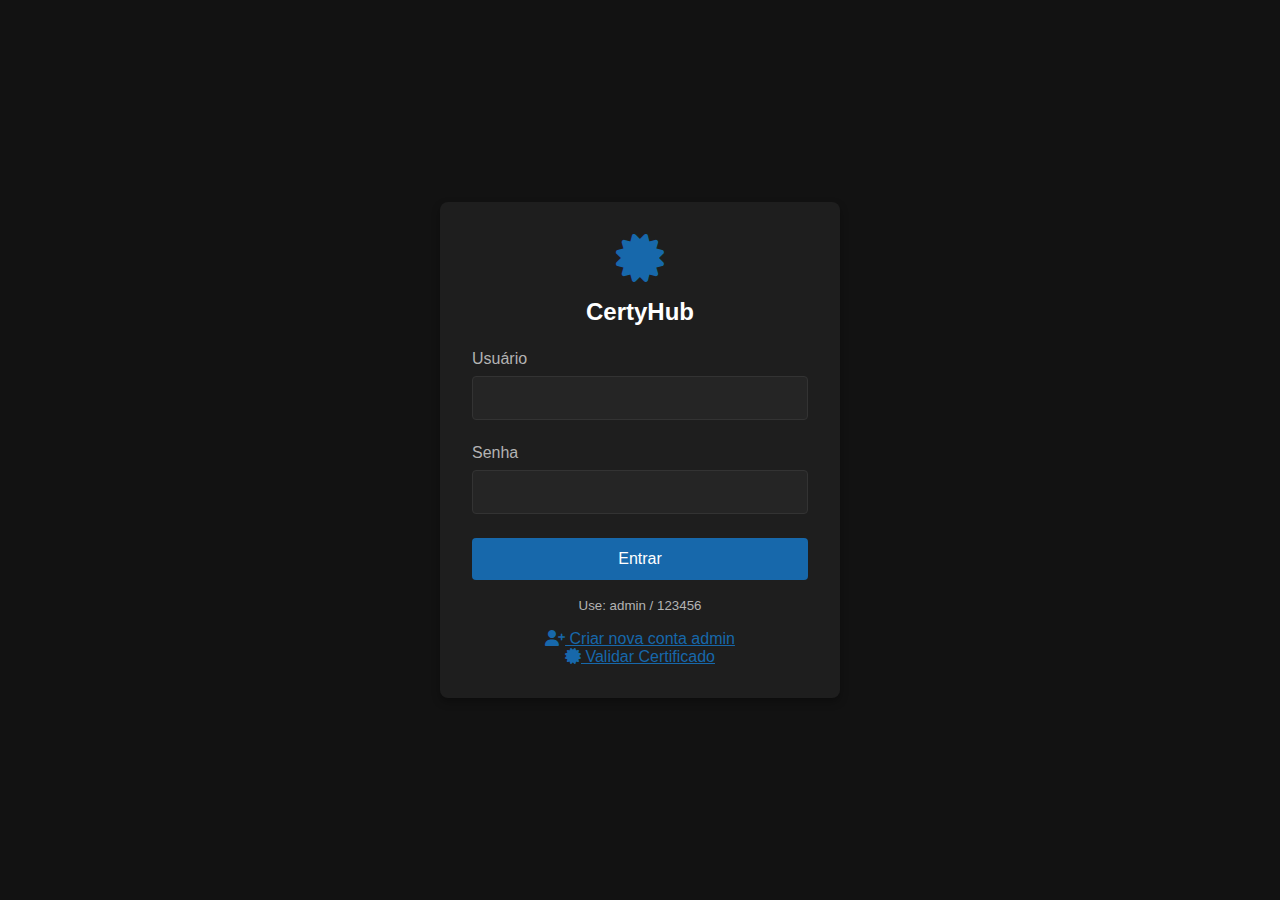
<file: index.html>
<!DOCTYPE html>
<html lang="pt-BR">
<head>
  <meta charset="utf-8">
  <meta name="viewport" content="width=device-width, initial-scale=1.0">
  <title>Sistema de Certificados</title>
  <link href="style.css" rel="stylesheet" type="text/css" />
  <link rel="stylesheet" href="https://cdnjs.cloudflare.com/ajax/libs/font-awesome/6.2.0/css/all.min.css">
</head>
<body>
  <div id="app">
    <div class="auth-container">
      <div class="auth-card">
        <div class="auth-logo">
          <i class="fas fa-certificate"></i>
        </div>
        <h2>CertyHub</h2>
        <form id="loginForm">
          <div class="form-group">
            <label for="email">Usuário</label>
            <input type="text" id="email" class="form-control" required>
          </div>
          <div class="form-group">
            <label for="password">Senha</label>
            <input type="password" id="password" class="form-control" required>
          </div>
          <button type="submit" class="btn btn-primary btn-block">Entrar</button>
          <div class="text-center mt-3">
            <small style="color: var(--text-secondary);">Use: admin / 123456</small>
          </div>
          <p class="text-center mt-3">
            <a href="register.html" style="color: var(--accent-color);">
              <i class="fas fa-user-plus"></i> Criar nova conta admin
            </a>
          </p>
          <p class="text-center mt-2">
            <a href="validacao.html" style="color: var(--accent-color);">
              <i class="fas fa-certificate"></i> Validar Certificado
            </a>
          </p>
        </form>
      </div>
    </div>
  </div>
  <script src="script.js"></script>
</body>
</html>
</file>
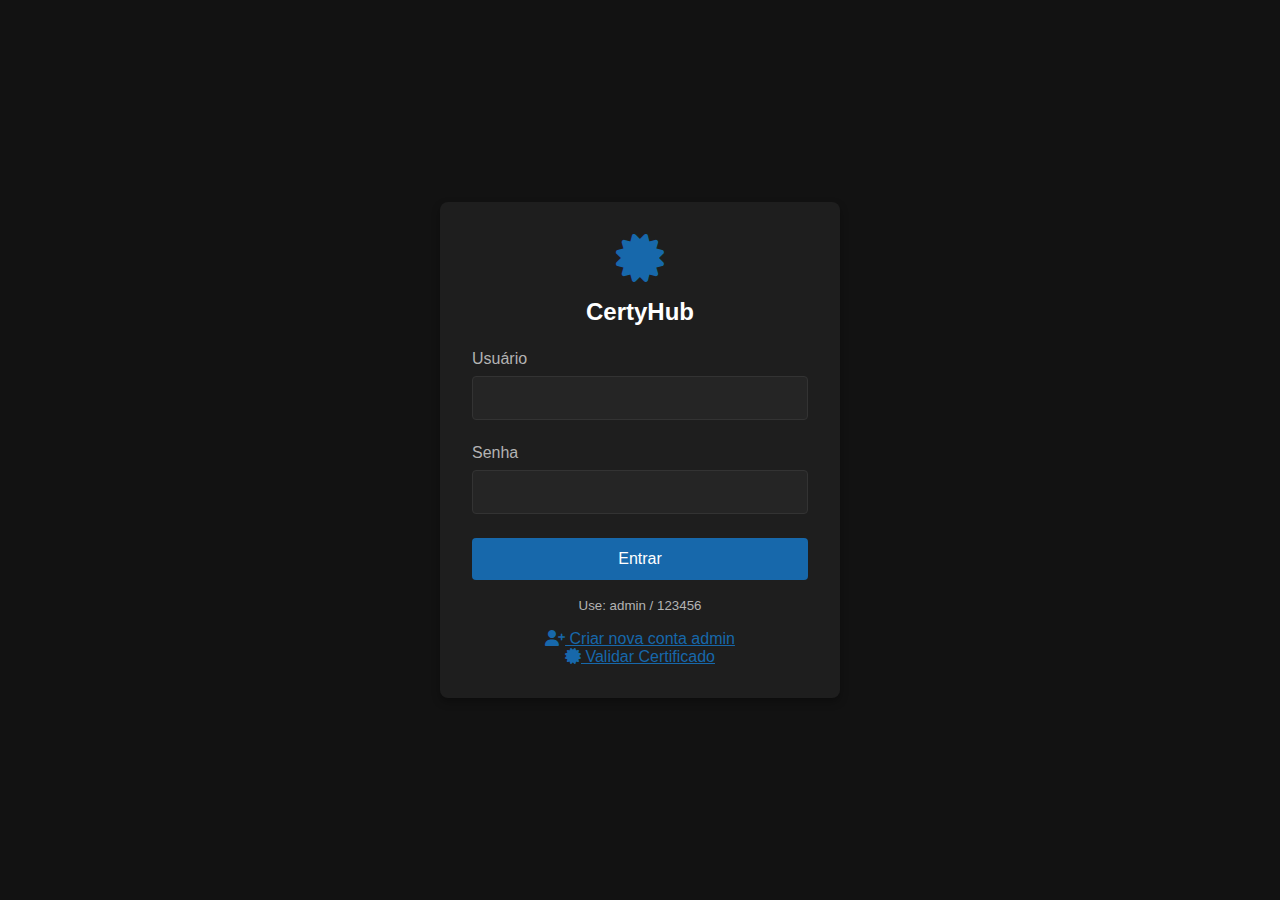
<file: alunos-novo.html>
<!DOCTYPE html>
<html lang="pt-BR">
<head>
  <meta charset="utf-8">
  <meta name="viewport" content="width=device-width, initial-scale=1.0">
  <title>Novo Aluno - CertyHub</title>
  <link href="style.css" rel="stylesheet" type="text/css" />
  <link rel="stylesheet" href="https://cdnjs.cloudflare.com/ajax/libs/font-awesome/6.2.0/css/all.min.css">
</head>
<body>
  <div id="app">
    <div class="dashboard">
      <button class="sidebar-toggle toggle-button-show" id="sidebarToggle">
        <i class="fas fa-bars"></i>
      </button>
      
      <div class="sidebar" id="sidebar">
        <div class="sidebar-header">
          <div class="sidebar-logo">
            <i class="fas fa-certificate"></i> CertyHub
          </div>
        </div>
        <div class="sidebar-menu">
          <ul>
            <li>
              <a href="dashboard.html" class="dashboard-link">
                <i class="fas fa-tachometer-alt"></i> Dashboard
              </a>
            </li>
            <li>
              <a href="cursos.html" class="cursos-link">
                <i class="fas fa-book"></i> Cursos
              </a>
            </li>
            <li>
              <a href="alunos.html" class="alunos-link active">
                <i class="fas fa-user-graduate"></i> Alunos
              </a>
            </li>
            <li>
              <a href="certificados.html" class="certificados-link">
                <i class="fas fa-certificate"></i> Certificados
              </a>
            </li>
          </ul>
        </div>
      </div>
      
      <div class="main-content">
        <div class="dashboard-header">
          <h1 class="dashboard-title">Novo Aluno</h1>
          <div class="user-dropdown">
            <span id="userName">Usuário <i class="fas fa-chevron-down"></i></span>
            <div class="dropdown-content">
              <a href="#"><i class="fas fa-user-circle"></i> Perfil</a>
              <a href="#" id="logoutBtn"><i class="fas fa-sign-out-alt"></i> Sair</a>
            </div>
          </div>
        </div>
        
        <div class="dashboard-content">
          <div class="header-actions">
            <h2>Novo Aluno</h2>
          </div>
          
          <div class="form-card">
            <form id="novoAlunoForm">
              <div class="form-row">
                <div class="form-col">
                  <div class="form-group">
                    <label for="nomeAluno">Nome Completo</label>
                    <input type="text" id="nomeAluno" class="form-control" required>
                  </div>
                </div>
              </div>
              
              <div class="form-row">
                <div class="form-col form-col-6">
                  <div class="form-group">
                    <label for="cpf">CPF</label>
                    <input type="text" id="cpf" class="form-control" required>
                  </div>
                </div>
                
                <div class="form-col form-col-6">
                  <div class="form-group">
                    <label for="dataNascimento">Data de Nascimento</label>
                    <input type="date" id="dataNascimento" class="form-control" required>
                  </div>
                </div>
              </div>
              
              <div class="form-row">
                <div class="form-col form-col-6">
                  <div class="form-group">
                    <label for="email">Email</label>
                    <input type="email" id="email" class="form-control" required>
                  </div>
                </div>
                
                <div class="form-col form-col-6">
                  <div class="form-group">
                    <label for="telefone">Telefone</label>
                    <input type="tel" id="telefone" class="form-control" required>
                  </div>
                </div>
              </div>
              
              <div class="form-row">
                <div class="form-col">
                  <div class="form-group">
                    <label for="endereco">Endereço</label>
                    <input type="text" id="endereco" class="form-control" required>
                  </div>
                </div>
              </div>
              
              <div class="form-row">
                <div class="form-col form-col-6">
                  <div class="form-group">
                    <label for="cidade">Cidade</label>
                    <input type="text" id="cidade" class="form-control" required>
                  </div>
                </div>
                
                <div class="form-col form-col-6">
                  <div class="form-group">
                    <label for="estado">Estado</label>
                    <input type="text" id="estado" class="form-control" required>
                  </div>
                </div>
              </div>
              
              <div class="form-row">
                <div class="form-col">
                  <div class="form-group">
                    <label for="cursos">Selecione os Cursos</label>
                    <select id="cursos" class="form-control" multiple>
                      <option value="1">Desenvolvimento Web</option>
                      <option value="2">UX/UI Design</option>
                      <option value="3">Python Avançado</option>
                    </select>
                  </div>
                </div>
              </div>
              
              <div class="btn-row">
                <button type="button" class="btn btn-secondary" onclick="window.location.href='alunos.html'">Cancelar</button>
                <button type="submit" class="btn btn-primary">Salvar Aluno</button>
              </div>
            </form>
          </div>
        </div>
      </div>
    </div>
  </div>
  <script src="script.js"></script>
</body>
</html>
</file>
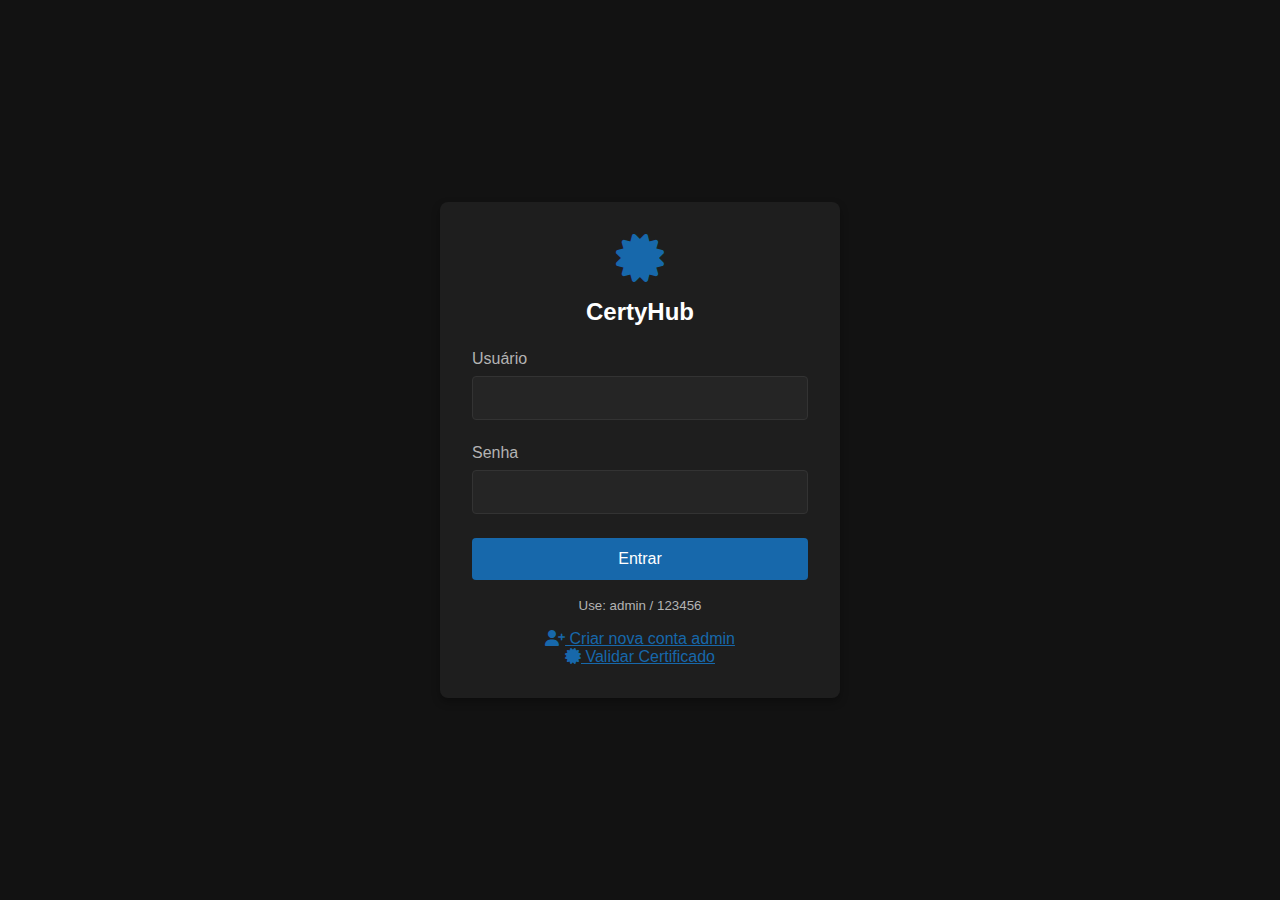
<file: alunos.html>
<!DOCTYPE html>
<html lang="pt-BR">
<head>
  <meta charset="utf-8">
  <meta name="viewport" content="width=device-width, initial-scale=1.0">
  <title>Alunos - CertyHub</title>
  <link href="style.css" rel="stylesheet" type="text/css" />
  <link rel="stylesheet" href="https://cdnjs.cloudflare.com/ajax/libs/font-awesome/6.2.0/css/all.min.css">
</head>
<body>
  <div id="app">
    <div class="dashboard">
      <button class="sidebar-toggle toggle-button-show" id="sidebarToggle">
        <i class="fas fa-bars"></i>
      </button>
      
      <div class="sidebar" id="sidebar">
        <div class="sidebar-header">
          <div class="sidebar-logo">
            <i class="fas fa-certificate"></i> CertyHub
          </div>
        </div>
        <div class="sidebar-menu">
          <ul>
            <li>
              <a href="dashboard.html" class="dashboard-link">
                <i class="fas fa-tachometer-alt"></i> Dashboard
              </a>
            </li>
            <li>
              <a href="cursos.html" class="cursos-link">
                <i class="fas fa-book"></i> Cursos
              </a>
            </li>
            <li>
              <a href="alunos.html" class="alunos-link active">
                <i class="fas fa-user-graduate"></i> Alunos
              </a>
            </li>
            <li>
              <a href="certificados.html" class="certificados-link">
                <i class="fas fa-certificate"></i> Certificados
              </a>
            </li>
          </ul>
        </div>
      </div>
      
      <div class="main-content">
        <div class="dashboard-header">
          <h1 class="dashboard-title">Alunos</h1>
          <div class="user-dropdown">
            <span id="userName">Usuário <i class="fas fa-chevron-down"></i></span>
            <div class="dropdown-content">
              <a href="#"><i class="fas fa-user-circle"></i> Perfil</a>
              <a href="#" id="logoutBtn"><i class="fas fa-sign-out-alt"></i> Sair</a>
            </div>
          </div>
        </div>
        
        <div class="dashboard-content">
          <div class="header-actions">
            <h2>Gerenciamento de Alunos</h2>
            <div>
              <button class="btn btn-primary" onclick="window.location.href='alunos-novo.html'">
                <i class="fas fa-plus"></i> Novo Aluno
              </button>
              <button class="btn btn-secondary" onclick="debugAlunos()" style="margin-left: 8px;">
                <i class="fas fa-bug"></i> Debug Alunos
              </button>
            </div>
          </div>
          
          <script>
            function debugAlunos() {
              const alunos = JSON.parse(localStorage.getItem('alunos')) || [];
              console.log('Dados dos alunos:', alunos);
              alert('Verificando dados dos alunos. Abra o console do navegador (F12) para mais detalhes.');
              
              if (alunos.length === 0) {
                alert('Nenhum aluno encontrado no localStorage.');
              } else {
                alert(`Encontrados ${alunos.length} alunos no localStorage.`);
              }
            }
          </script>
          
          <div class="card">
            <div class="card-body">
              <div class="table-container">
                <table id="alunosTable">
                  <thead>
                    <tr>
                      <th>Nome</th>
                      <th>Email</th>
                      <th>CPF</th>
                      <th>Cursos Matriculados</th>
                      <th>Ações</th>
                    </tr>
                  </thead>
                  <tbody>
                    
                  </tbody>
                </table>
              </div>
            </div>
          </div>
        </div>
      </div>
    </div>
  </div>
  <script src="script.js"></script>
</body>
</html>
</file>
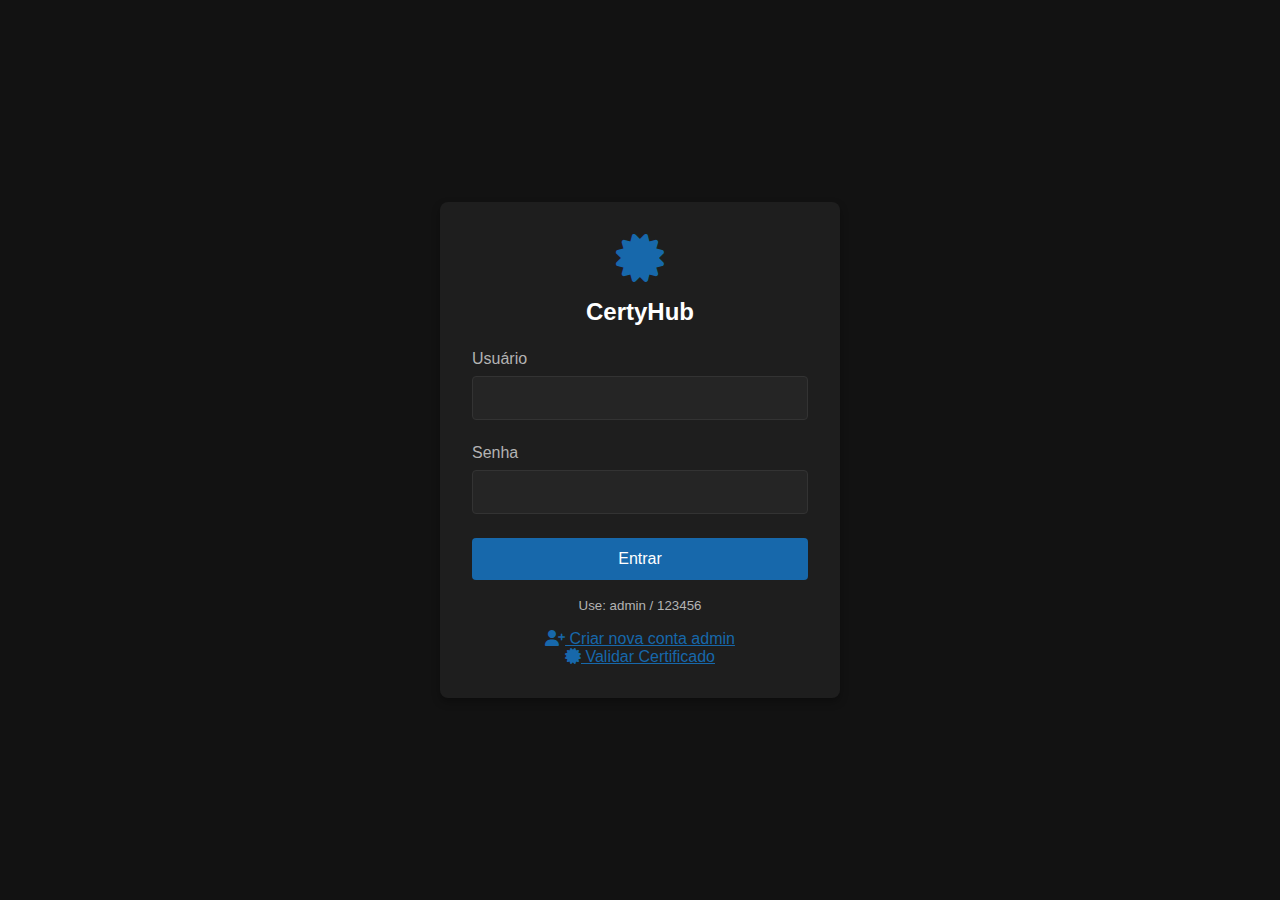
<file: certificados-emitir.html>
<!DOCTYPE html>
<html lang="pt-BR">
<head>
  <meta charset="utf-8">
  <meta name="viewport" content="width=device-width, initial-scale=1.0">
  <title>Emitir Certificados - CertyHub</title>
  <link href="style.css" rel="stylesheet" type="text/css" />
  <link rel="stylesheet" href="https://cdnjs.cloudflare.com/ajax/libs/font-awesome/6.2.0/css/all.min.css">
</head>
<body>
  <div id="app">
    <div class="dashboard">
      <button class="sidebar-toggle toggle-button-show" id="sidebarToggle">
        <i class="fas fa-bars"></i>
      </button>

      <div class="sidebar" id="sidebar">
        <div class="sidebar-header">
          <div class="sidebar-logo">
            <i class="fas fa-certificate"></i> CertyHub
          </div>
        </div>
        <div class="sidebar-menu">
          <ul>
            <li>
              <a href="dashboard.html" class="dashboard-link">
                <i class="fas fa-tachometer-alt"></i> Dashboard
              </a>
            </li>
            <li>
              <a href="cursos.html" class="cursos-link">
                <i class="fas fa-book"></i> Cursos
              </a>
            </li>
            <li>
              <a href="alunos.html" class="alunos-link">
                <i class="fas fa-user-graduate"></i> Alunos
              </a>
            </li>
            <li>
              <a href="certificados.html" class="certificados-link active">
                <i class="fas fa-certificate"></i> Certificados
              </a>
            </li>
          </ul>
        </div>
      </div>

      <div class="main-content">
        <div class="dashboard-header">
          <h1 class="dashboard-title">Emitir Certificado</h1>
          <div class="user-dropdown">
            <span id="userName">Usuário <i class="fas fa-chevron-down"></i></span>
            <div class="dropdown-content">
              <a href="#"><i class="fas fa-user-circle"></i> Perfil</a>
              <a href="#" id="logoutBtn"><i class="fas fa-sign-out-alt"></i> Sair</a>
            </div>
          </div>
        </div>

        <div class="dashboard-content">
          <div class="header-actions">
            <h2>Emissão de Certificado</h2>
          </div>

          <div class="form-card">
            <form id="emitirCertificadoForm">
              <div class="form-row">
                <div class="form-col">
                  <div class="form-group">
                    <label for="alunoSelect">Selecione o Aluno</label>
                    <select id="alunoSelect" class="form-control" required>
                      <option value="">Selecione um aluno</option>
                    </select>
                  </div>
                </div>
              </div>

              <div class="form-row">
                <div class="form-col">
                  <div class="form-group">
                    <label for="cursoSelect">Selecione o Curso</label>
                    <select id="cursoSelect" class="form-control" required>
                      <option value="">Selecione um curso</option>
                    </select>
                  </div>
                </div>
              </div>

              <div class="form-row">
                <div class="form-col">
                  <div class="form-group">
                    <label for="dataEmissao">Data de Emissão</label>
                    <input type="date" id="dataEmissao" class="form-control" required>
                  </div>
                </div>
              </div>

              <div class="form-row">
                <div class="form-col">
                  <div class="form-group">
                    <label for="modeloSelect">Modelo de Certificado</label>
                    <select id="modeloSelect" class="form-control" required>
                      <option value="1">Modelo Padrão</option>
                      <option value="2">Modelo Alternativo</option>
                      <option value="3">Modelo Premium</option>
                    </select>
                  </div>
                </div>
              </div>

              <div class="btn-row">
                <button type="button" class="btn btn-secondary" onclick="window.location.href='certificados.html'">Cancelar</button>
                <button type="submit" class="btn btn-primary">Emitir Certificado</button>
              </div>
            </form>
          </div>
        </div>
      </div>
    </div>
  </div>
  <script src="script.js"></script>
</body>
</html>
</file>
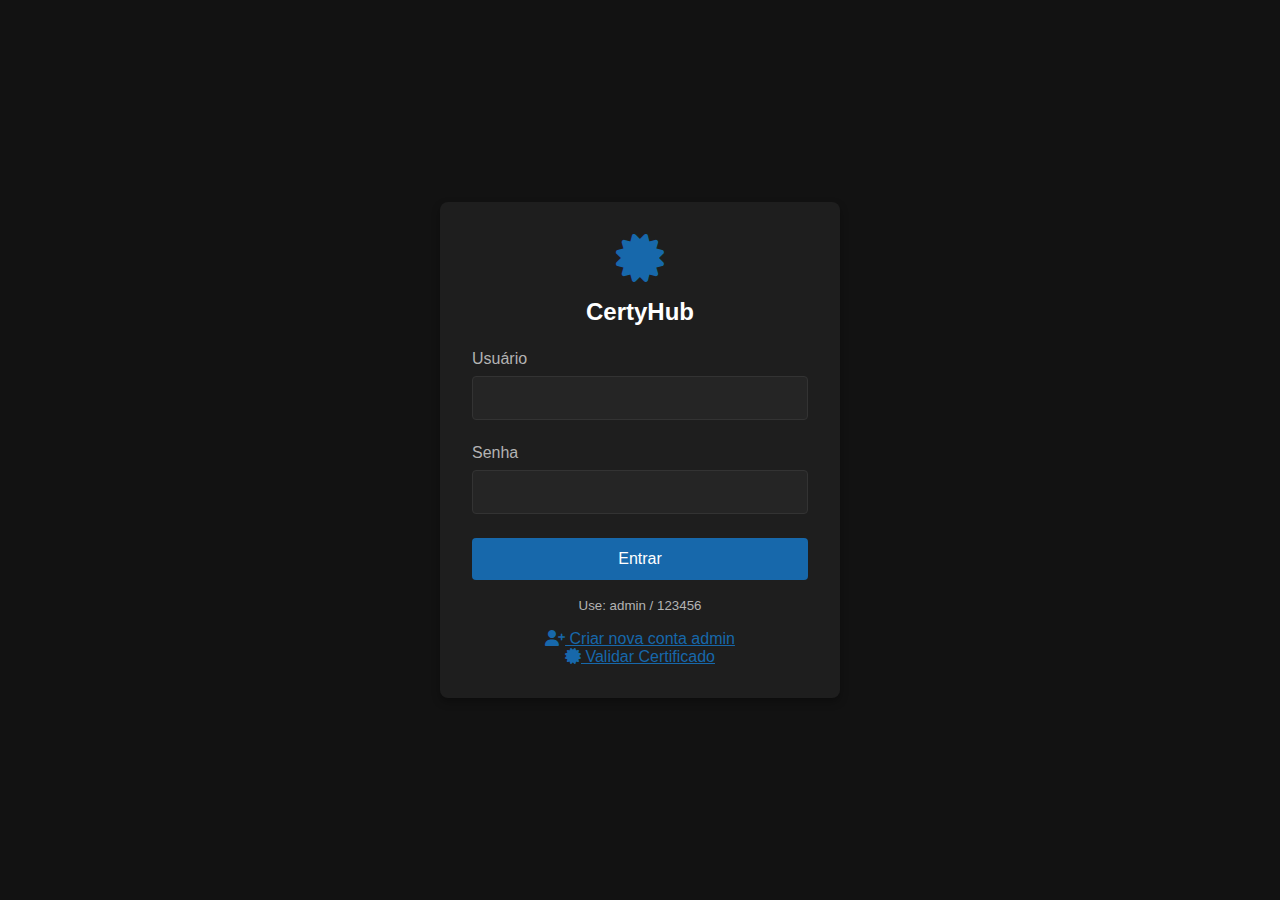
<file: certificados.html>
<!DOCTYPE html>
<html lang="pt-BR">
<head>
  <meta charset="utf-8">
  <meta name="viewport" content="width=device-width, initial-scale=1.0">
  <title>Certificados - CertyHub</title>
  <link href="style.css" rel="stylesheet" type="text/css" />
  <link rel="stylesheet" href="https://cdnjs.cloudflare.com/ajax/libs/font-awesome/6.2.0/css/all.min.css">
</head>
<body>
  <div id="app">
    <div class="dashboard">
      <button class="sidebar-toggle toggle-button-show" id="sidebarToggle">
        <i class="fas fa-bars"></i>
      </button>
      
      <div class="sidebar" id="sidebar">
        <div class="sidebar-header">
          <div class="sidebar-logo">
            <i class="fas fa-certificate"></i> CertyHub
          </div>
        </div>
        <div class="sidebar-menu">
          <ul>
            <li>
              <a href="dashboard.html" class="dashboard-link">
                <i class="fas fa-tachometer-alt"></i> Dashboard
              </a>
            </li>
            <li>
              <a href="cursos.html" class="cursos-link">
                <i class="fas fa-book"></i> Cursos
              </a>
            </li>
            <li>
              <a href="alunos.html" class="alunos-link">
                <i class="fas fa-user-graduate"></i> Alunos
              </a>
            </li>
            <li>
              <a href="certificados.html" class="certificados-link active">
                <i class="fas fa-certificate"></i> Certificados
              </a>
            </li>
          </ul>
        </div>
      </div>
      
      <div class="main-content">
        <div class="dashboard-header">
          <h1 class="dashboard-title">Certificados</h1>
          <div class="user-dropdown">
            <span id="userName">Usuário <i class="fas fa-chevron-down"></i></span>
            <div class="dropdown-content">
              <a href="#"><i class="fas fa-user-circle"></i> Perfil</a>
              <a href="#" id="logoutBtn"><i class="fas fa-sign-out-alt"></i> Sair</a>
            </div>
          </div>
        </div>
        
        <div class="dashboard-content">
          <div class="header-actions">
            <h2>Gerenciamento de Certificados</h2>
            <button class="btn btn-primary" onclick="window.location.href='certificados-emitir.html'">
              <i class="fas fa-plus"></i> Emitir Certificado
            </button>
          </div>
          
          <div class="card">
            <div class="card-body">
              <div class="table-container">
                <table>
                  <thead>
                    <tr>
                      <th>Aluno</th>
                      <th>Curso</th>
                      <th>Data de Emissão</th>
                      <th>Código</th>
                      <th>Status</th>
                      <th>Ações</th>
                    </tr>
                  </thead>
                  <tbody>
                    
                  </tbody>
                </table>
              </div>
            </div>
          </div>
        </div>
      </div>
    </div>
  </div>
  <script src="script.js"></script>
</body>
</html>
</file>
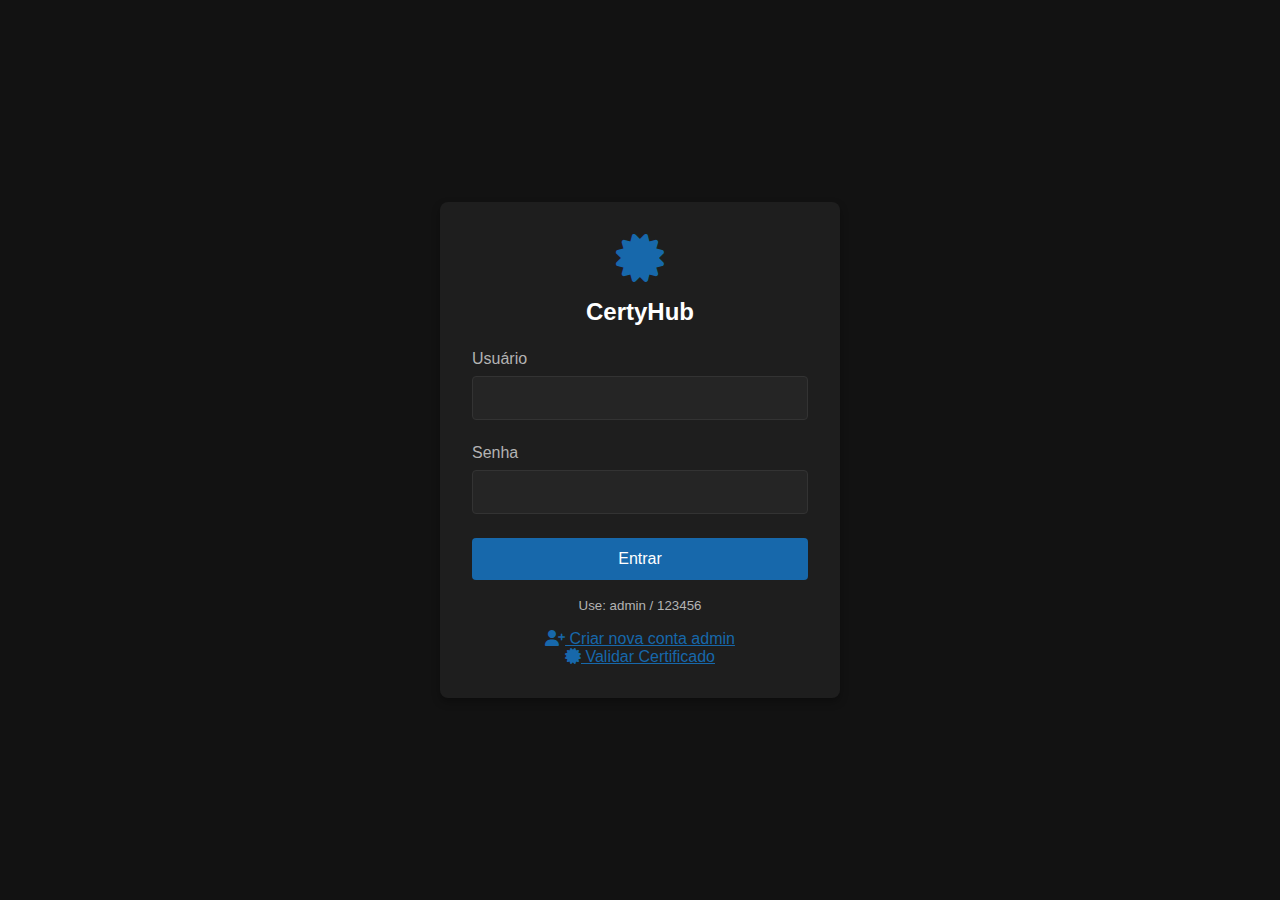
<file: cursos-novo.html>
<!DOCTYPE html>
<html lang="pt-BR">
<head>
  <meta charset="utf-8">
  <meta name="viewport" content="width=device-width, initial-scale=1.0">
  <title>Novo Curso - CertyHub</title>
  <link href="style.css" rel="stylesheet" type="text/css" />
  <link rel="stylesheet" href="https://cdnjs.cloudflare.com/ajax/libs/font-awesome/6.2.0/css/all.min.css">
</head>
<body>
  <div id="app">
    <div class="dashboard">
      <button class="sidebar-toggle toggle-button-show" id="sidebarToggle">
        <i class="fas fa-bars"></i>
      </button>
      
      <div class="sidebar" id="sidebar">
        <div class="sidebar-header">
          <div class="sidebar-logo">
            <i class="fas fa-certificate"></i> CertyHub
          </div>
        </div>
        <div class="sidebar-menu">
          <ul>
            <li>
              <a href="dashboard.html" class="dashboard-link">
                <i class="fas fa-tachometer-alt"></i> Dashboard
              </a>
            </li>
            <li>
              <a href="cursos.html" class="cursos-link active">
                <i class="fas fa-book"></i> Cursos
              </a>
            </li>
            <li>
              <a href="alunos.html" class="alunos-link">
                <i class="fas fa-user-graduate"></i> Alunos
              </a>
            </li>
            <li>
              <a href="certificados.html" class="certificados-link">
                <i class="fas fa-certificate"></i> Certificados
              </a>
            </li>
          </ul>
        </div>
      </div>
      
      <div class="main-content">
        <div class="dashboard-header">
          <h1 class="dashboard-title">Novo Curso</h1>
          <div class="user-dropdown">
            <span id="userName">Usuário <i class="fas fa-chevron-down"></i></span>
            <div class="dropdown-content">
              <a href="#"><i class="fas fa-user-circle"></i> Perfil</a>
              <a href="#" id="logoutBtn"><i class="fas fa-sign-out-alt"></i> Sair</a>
            </div>
          </div>
        </div>
        
        <div class="dashboard-content">
          <div class="header-actions">
            <h2>Novo Curso</h2>
          </div>
          
          <div class="form-card">
            <form id="novoCursoForm">
              <div class="form-row">
                <div class="form-col">
                  <div class="form-group">
                    <label for="nomeCurso">Nome do Curso</label>
                    <input type="text" id="nomeCurso" class="form-control" required>
                  </div>
                </div>
              </div>
              
              <div class="form-row">
                <div class="form-col form-col-6">
                  <div class="form-group">
                    <label for="cargaHoraria">Carga Horária (horas)</label>
                    <input type="number" id="cargaHoraria" class="form-control" required>
                  </div>
                </div>
                
                <div class="form-col form-col-6">
                  <div class="form-group">
                    <label for="responsavel">Responsável</label>
                    <input type="text" id="responsavel" class="form-control" required>
                  </div>
                </div>
              </div>
              
              <div class="form-row">
                <div class="form-col">
                  <div class="form-group">
                    <label for="descricao">Descrição do Curso</label>
                    <textarea id="descricao" class="form-control" rows="4" required></textarea>
                  </div>
                </div>
              </div>
              
              <div class="form-row">
                <div class="form-col form-col-6">
                  <div class="form-group">
                    <label for="dataInicio">Data de Início</label>
                    <input type="date" id="dataInicio" class="form-control" required>
                  </div>
                </div>
                
                <div class="form-col form-col-6">
                  <div class="form-group">
                    <label for="dataFim">Data de Término</label>
                    <input type="date" id="dataFim" class="form-control" required>
                  </div>
                </div>
              </div>
              
              <div class="form-row">
                <div class="form-col">
                  <div class="form-group">
                    <label for="modeloCertificado">Modelo de Certificado</label>
                    <select id="modeloCertificado" class="form-control" required>
                      <option value="">Selecione um modelo</option>
                      <option value="1">Modelo Padrão</option>
                      <option value="2">Modelo Alternativo</option>
                      <option value="3">Modelo Premium</option>
                    </select>
                  </div>
                </div>
              </div>
              
              <div class="btn-row">
                <button type="button" class="btn btn-secondary" onclick="window.location.href='cursos.html'">Cancelar</button>
                <button type="submit" class="btn btn-primary">Salvar Curso</button>
              </div>
            </form>
          </div>
        </div>
      </div>
    </div>
  </div>
  <script src="script.js"></script>
</body>
</html>
</file>
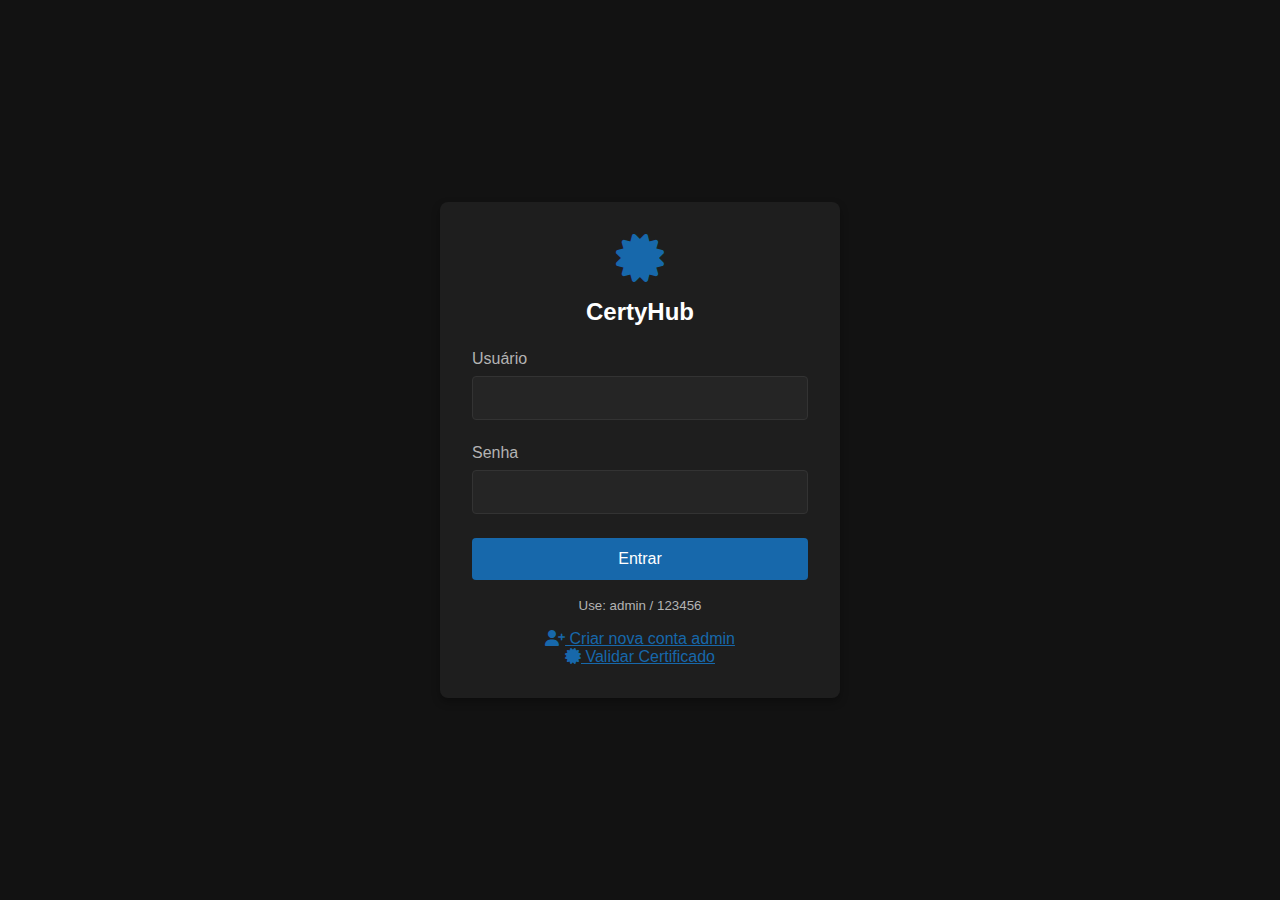
<file: cursos.html>
<!DOCTYPE html>
<html lang="pt-BR">
<head>
  <meta charset="utf-8">
  <meta name="viewport" content="width=device-width, initial-scale=1.0">
  <title>Cursos - CertyHub</title>
  <link href="style.css" rel="stylesheet" type="text/css" />
  <link rel="stylesheet" href="https://cdnjs.cloudflare.com/ajax/libs/font-awesome/6.2.0/css/all.min.css">
</head>
<body>
  <div id="app">
    <div class="dashboard">
      <button class="sidebar-toggle toggle-button-show" id="sidebarToggle">
        <i class="fas fa-bars"></i>
      </button>
      
      <div class="sidebar" id="sidebar">
        <div class="sidebar-header">
          <div class="sidebar-logo">
            <i class="fas fa-certificate"></i> CertyHub
          </div>
        </div>
        <div class="sidebar-menu">
          <ul>
            <li>
              <a href="dashboard.html" class="dashboard-link">
                <i class="fas fa-tachometer-alt"></i> Dashboard
              </a>
            </li>
            <li>
              <a href="cursos.html" class="cursos-link active">
                <i class="fas fa-book"></i> Cursos
              </a>
            </li>
            <li>
              <a href="alunos.html" class="alunos-link">
                <i class="fas fa-user-graduate"></i> Alunos
              </a>
            </li>
            <li>
              <a href="certificados.html" class="certificados-link">
                <i class="fas fa-certificate"></i> Certificados
              </a>
            </li>
          </ul>
        </div>
      </div>
      
      <div class="main-content">
        <div class="dashboard-header">
          <h1 class="dashboard-title">Cursos</h1>
          <div class="user-dropdown">
            <span id="userName">Usuário <i class="fas fa-chevron-down"></i></span>
            <div class="dropdown-content">
              <a href="#"><i class="fas fa-user-circle"></i> Perfil</a>
              <a href="#" id="logoutBtn"><i class="fas fa-sign-out-alt"></i> Sair</a>
            </div>
          </div>
        </div>
        
        <div class="dashboard-content">
          <div class="header-actions">
            <h2>Gerenciamento de Cursos</h2>
            <button class="btn btn-primary" onclick="window.location.href='cursos-novo.html'">
              <i class="fas fa-plus"></i> Novo Curso
            </button>
          </div>
          
          <div class="card">
            <div class="card-body">
              <div class="table-container">
                <table>
                  <thead>
                    <tr>
                      <th>Nome do Curso</th>
                      <th>Carga Horária</th>
                      <th>Responsável</th>
                      <th>Status</th>
                      <th>Ações</th>
                    </tr>
                  </thead>
                  <tbody>
                    <tr>
                      <td>Desenvolvimento Web</td>
                      <td>60h</td>
                      <td>Prof. Carlos Silva</td>
                      <td>Ativo</td>
                      <td>
                        <div class="action-btns">
                          <button class="btn-icon btn-edit"><i class="fas fa-edit"></i></button>
                          <button class="btn-icon btn-delete"><i class="fas fa-trash"></i></button>
                        </div>
                      </td>
                    </tr>
                    <tr>
                      <td>UX/UI Design</td>
                      <td>40h</td>
                      <td>Profa. Ana Oliveira</td>
                      <td>Ativo</td>
                      <td>
                        <div class="action-btns">
                          <button class="btn-icon btn-edit"><i class="fas fa-edit"></i></button>
                          <button class="btn-icon btn-delete"><i class="fas fa-trash"></i></button>
                        </div>
                      </td>
                    </tr>
                    <tr>
                      <td>Python Avançado</td>
                      <td>80h</td>
                      <td>Prof. Marcos Santos</td>
                      <td>Ativo</td>
                      <td>
                        <div class="action-btns">
                          <button class="btn-icon btn-edit"><i class="fas fa-edit"></i></button>
                          <button class="btn-icon btn-delete"><i class="fas fa-trash"></i></button>
                        </div>
                      </td>
                    </tr>
                  </tbody>
                </table>
              </div>
            </div>
          </div>
        </div>
      </div>
    </div>
  </div>
  <script src="script.js"></script>
</body>
</html>
</file>
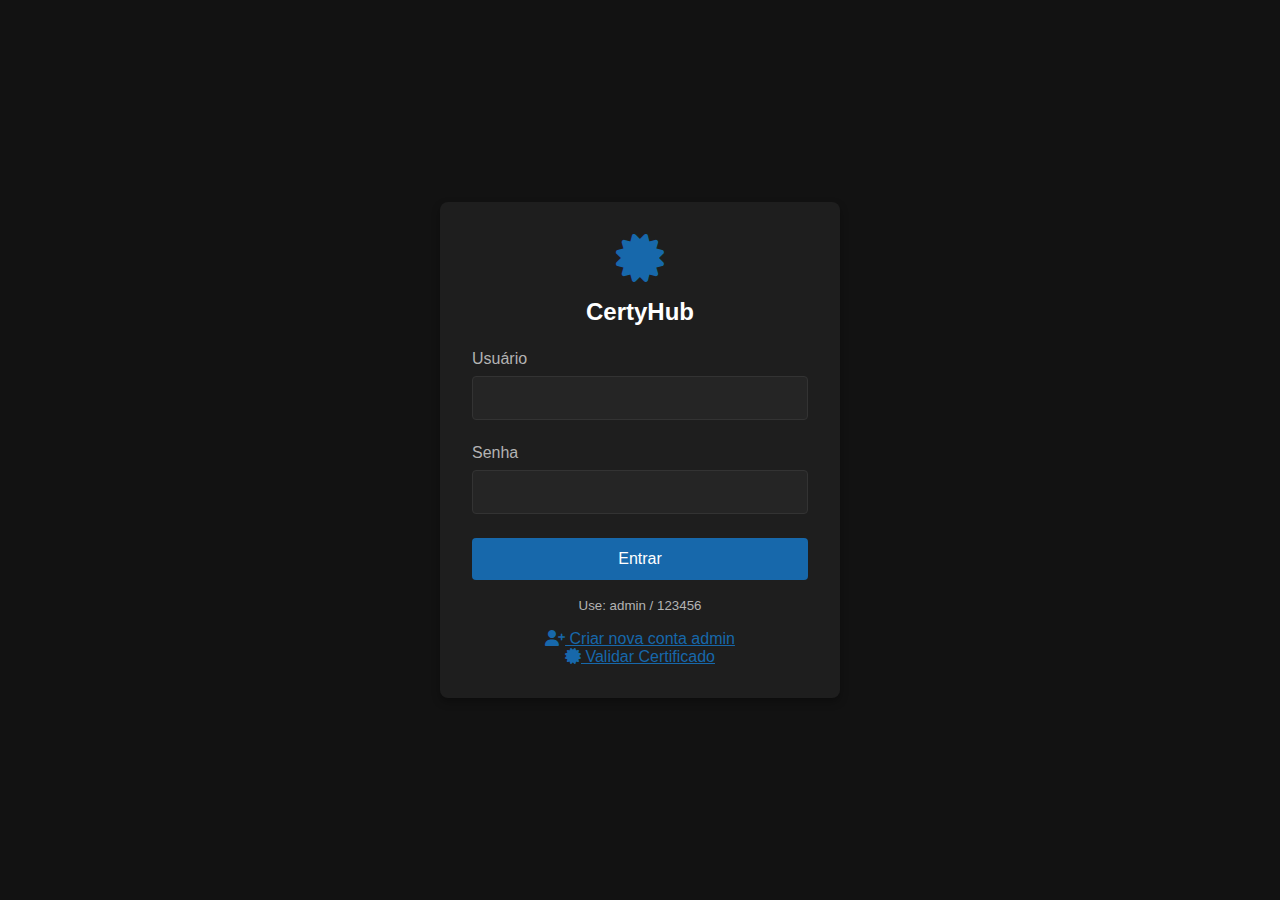
<file: dashboard.html>
<!DOCTYPE html>
<html lang="pt-BR">
<head>
  <meta charset="utf-8">
  <meta name="viewport" content="width=device-width, initial-scale=1.0">
  <title>Dashboard - CertyHub</title>
  <link href="style.css" rel="stylesheet" type="text/css" />
  <link rel="stylesheet" href="https://cdnjs.cloudflare.com/ajax/libs/font-awesome/6.2.0/css/all.min.css">
</head>
<body>
  <div id="app">
    <div class="dashboard">
      <button class="sidebar-toggle toggle-button-show" id="sidebarToggle">
        <i class="fas fa-bars"></i>
      </button>
      
      <div class="sidebar" id="sidebar">
        <div class="sidebar-header">
          <div class="sidebar-logo">
            <i class="fas fa-certificate"></i> CertyHub
          </div>
        </div>
        <div class="sidebar-menu">
          <ul>
            <li>
              <a href="dashboard.html" class="dashboard-link active">
                <i class="fas fa-tachometer-alt"></i> Dashboard
              </a>
            </li>
            <li>
              <a href="cursos.html" class="cursos-link">
                <i class="fas fa-book"></i> Cursos
              </a>
            </li>
            <li>
              <a href="alunos.html" class="alunos-link">
                <i class="fas fa-user-graduate"></i> Alunos
              </a>
            </li>
            <li>
              <a href="certificados.html" class="certificados-link">
                <i class="fas fa-certificate"></i> Certificados
              </a>
            </li>
          </ul>
        </div>
      </div>
      
      <div class="main-content">
        <div class="dashboard-header">
          <h1 class="dashboard-title">Dashboard</h1>
          <div class="user-dropdown">
            <span id="userName">Usuário <i class="fas fa-chevron-down"></i></span>
            <div class="dropdown-content">
              <a href="#"><i class="fas fa-user-circle"></i> Perfil</a>
              <a href="#" id="logoutBtn"><i class="fas fa-sign-out-alt"></i> Sair</a>
            </div>
          </div>
        </div>
        
        <div class="dashboard-content">
          <div class="stats-grid">
            <div class="stat-card">
              <div class="stat-icon blue">
                <i class="fas fa-book"></i>
              </div>
              <div class="stat-details">
                <div class="stat-value">12</div>
                <div class="stat-label">Cursos Cadastrados</div>
              </div>
            </div>
            
            <div class="stat-card">
              <div class="stat-icon green">
                <i class="fas fa-user-graduate"></i>
              </div>
              <div class="stat-details">
                <div class="stat-value">48</div>
                <div class="stat-label">Alunos Registrados</div>
              </div>
            </div>
            
            <div class="stat-card">
              <div class="stat-icon orange">
                <i class="fas fa-certificate"></i>
              </div>
              <div class="stat-details">
                <div class="stat-value">36</div>
                <div class="stat-label">Certificados Emitidos</div>
              </div>
            </div>
            
            <div class="stat-card">
              <div class="stat-icon red">
                <i class="fas fa-clock"></i>
              </div>
              <div class="stat-details">
                <div class="stat-value">5</div>
                <div class="stat-label">Pendentes</div>
              </div>
            </div>
          </div>
          
          <div class="card">
            <div class="card-header">
              <h2 class="card-title">Certificados Recentes</h2>
            </div>
            <div class="card-body">
              <div class="table-container">
                <table>
                  <thead>
                    <tr>
                      <th>Aluno</th>
                      <th>Curso</th>
                      <th>Data de Emissão</th>
                      <th>Código</th>
                      <th>Ações</th>
                    </tr>
                  </thead>
                  <tbody>
                    <tr>
                      <td>João Silva</td>
                      <td>Desenvolvimento Web</td>
                      <td>05/10/2023</td>
                      <td>CERT-12345</td>
                      <td>
                        <div class="action-btns">
                          <button class="btn-icon btn-edit"><i class="fas fa-eye"></i></button>
                          <button class="btn-icon btn-edit"><i class="fas fa-file-pdf"></i></button>
                        </div>
                      </td>
                    </tr>
                    <tr>
                      <td>Maria Oliveira</td>
                      <td>UX/UI Design</td>
                      <td>02/10/2023</td>
                      <td>CERT-12344</td>
                      <td>
                        <div class="action-btns">
                          <button class="btn-icon btn-edit"><i class="fas fa-eye"></i></button>
                          <button class="btn-icon btn-edit"><i class="fas fa-file-pdf"></i></button>
                        </div>
                      </td>
                    </tr>
                    <tr>
                      <td>Pedro Santos</td>
                      <td>Python Avançado</td>
                      <td>01/10/2023</td>
                      <td>CERT-12343</td>
                      <td>
                        <div class="action-btns">
                          <button class="btn-icon btn-edit"><i class="fas fa-eye"></i></button>
                          <button class="btn-icon btn-edit"><i class="fas fa-file-pdf"></i></button>
                        </div>
                      </td>
                    </tr>
                  </tbody>
                </table>
              </div>
            </div>
          </div>
        </div>
      </div>
    </div>
  </div>
  <script src="script.js"></script>
</body>
</html>
</file>
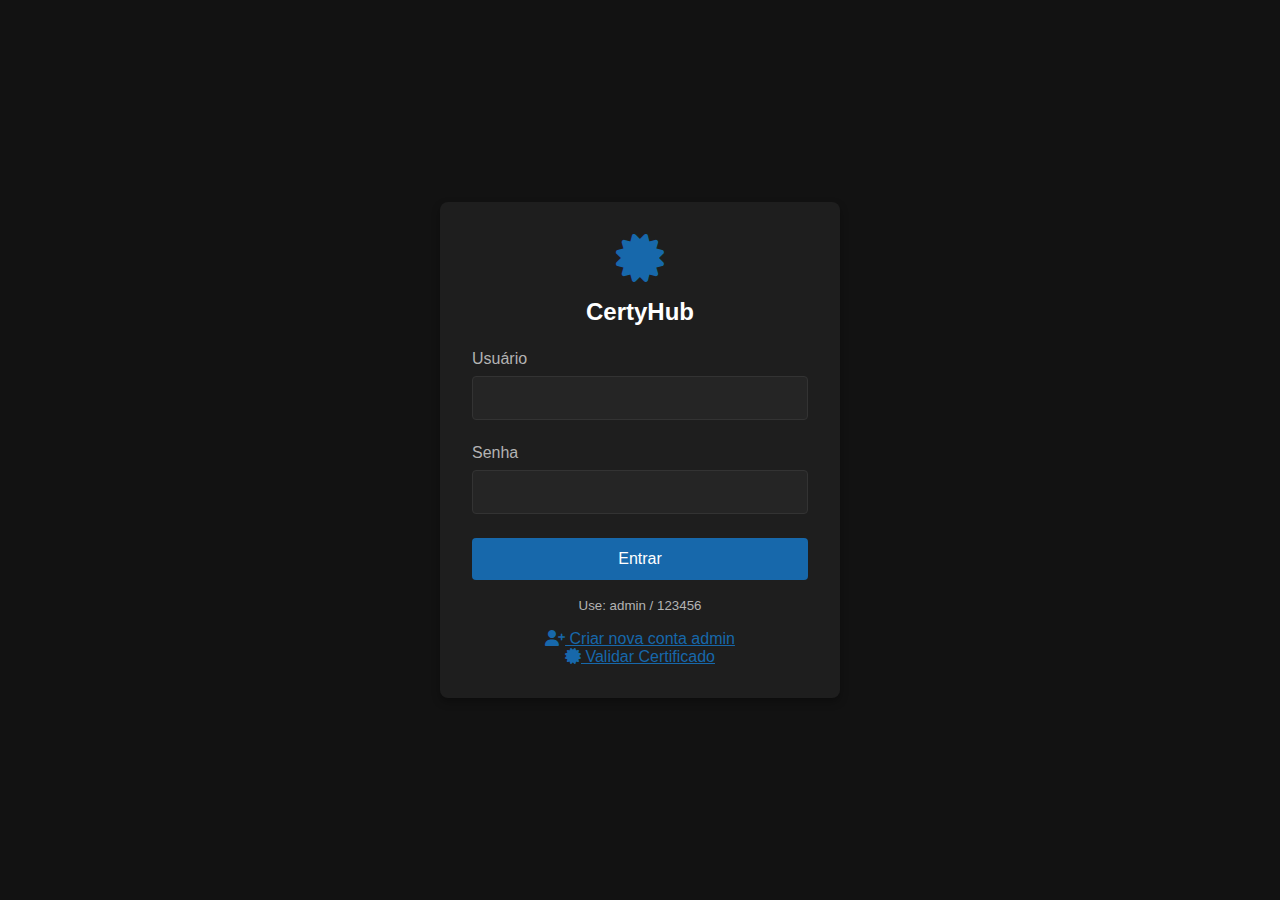
<file: modelo-dados.html>
<!DOCTYPE html>
<html lang="pt-BR">
<head>
  <meta charset="utf-8">
  <meta name="viewport" content="width=device-width, initial-scale=1.0">
  <title>Modelagem de Dados - Sistema de Certificados</title>
  <link href="style.css" rel="stylesheet" type="text/css" />
  <link rel="stylesheet" href="https://cdnjs.cloudflare.com/ajax/libs/font-awesome/6.2.0/css/all.min.css">
  <style>
    .modelo-container {
      padding: 20px;
    }
    .modelo-card {
      background-color: var(--bg-secondary);
      border-radius: 8px;
      padding: 20px;
      margin-bottom: 20px;
    }
    .entity-title {
      color: var(--accent-color);
      border-bottom: 1px solid var(--border-color);
      padding-bottom: 10px;
      margin-bottom: 15px;
    }
    .attribute-row {
      display: flex;
      margin-bottom: 10px;
      border-bottom: 1px solid var(--border-color);
      padding-bottom: 5px;
    }
    .attribute-name {
      width: 25%;
      font-weight: bold;
    }
    .attribute-type {
      width: 20%;
      color: var(--text-secondary);
    }
    .attribute-description {
      width: 55%;
    }
    .relationship {
      margin-top: 15px;
      padding: 10px;
      background-color: var(--bg-tertiary);
      border-radius: 4px;
    }
    .json-example {
      background-color: var(--bg-tertiary);
      padding: 15px;
      border-radius: 4px;
      font-family: monospace;
      white-space: pre;
      overflow-x: auto;
      margin-top: 15px;
    }
    .btn-back {
      margin-bottom: 20px;
    }
  </style>
</head>
<body>
  <div id="app">
    <div class="dashboard">
      <button class="sidebar-toggle toggle-button-show" id="sidebarToggle">
        <i class="fas fa-bars"></i>
      </button>
      
      <div class="sidebar" id="sidebar">
        <div class="sidebar-header">
          <div class="sidebar-logo">
            <i class="fas fa-certificate"></i> CertyHub
          </div>
        </div>
        <div class="sidebar-menu">
          <ul>
            <li>
              <a href="dashboard.html" class="dashboard-link">
                <i class="fas fa-tachometer-alt"></i> Dashboard
              </a>
            </li>
            <li>
              <a href="cursos.html" class="cursos-link">
                <i class="fas fa-book"></i> Cursos
              </a>
            </li>
            <li>
              <a href="alunos.html" class="alunos-link">
                <i class="fas fa-user-graduate"></i> Alunos
              </a>
            </li>
            <li>
              <a href="certificados.html" class="certificados-link">
                <i class="fas fa-certificate"></i> Certificados
              </a>
            </li>
          </ul>
        </div>
      </div>
      
      <div class="main-content">
        <div class="dashboard-header">
          <h1 class="dashboard-title">Modelagem de Dados</h1>
          <div class="user-dropdown">
            <span id="userName">Usuário <i class="fas fa-chevron-down"></i></span>
            <div class="dropdown-content">
              <a href="#"><i class="fas fa-user-circle"></i> Perfil</a>
              <a href="#" id="logoutBtn"><i class="fas fa-sign-out-alt"></i> Sair</a>
            </div>
          </div>
        </div>
        
        <div class="dashboard-content">
          <button class="btn btn-secondary btn-back" onclick="window.location.href='dashboard.html'">
            <i class="fas fa-arrow-left"></i> Voltar ao Dashboard
          </button>
          
          <div class="modelo-container">
            <div class="modelo-card">
              <h2 class="entity-title">Entidade: Aluno</h2>
              
              <div class="attribute-row">
                <div class="attribute-name">id</div>
                <div class="attribute-type">Integer</div>
                <div class="attribute-description">Identificador único do aluno (chave primária)</div>
              </div>
              
              <div class="attribute-row">
                <div class="attribute-name">nome</div>
                <div class="attribute-type">String</div>
                <div class="attribute-description">Nome completo do aluno</div>
              </div>
              
              <div class="attribute-row">
                <div class="attribute-name">cpf</div>
                <div class="attribute-type">String</div>
                <div class="attribute-description">CPF do aluno (único)</div>
              </div>
              
              <div class="attribute-row">
                <div class="attribute-name">email</div>
                <div class="attribute-type">String</div>
                <div class="attribute-description">Endereço de e-mail do aluno (único)</div>
              </div>
              
              <div class="attribute-row">
                <div class="attribute-name">telefone</div>
                <div class="attribute-type">String</div>
                <div class="attribute-description">Número de telefone do aluno</div>
              </div>
              
              <div class="attribute-row">
                <div class="attribute-name">dataNascimento</div>
                <div class="attribute-type">Date</div>
                <div class="attribute-description">Data de nascimento do aluno</div>
              </div>
              
              <div class="attribute-row">
                <div class="attribute-name">endereco</div>
                <div class="attribute-type">String</div>
                <div class="attribute-description">Endereço completo do aluno</div>
              </div>
              
              <div class="attribute-row">
                <div class="attribute-name">cidade</div>
                <div class="attribute-type">String</div>
                <div class="attribute-description">Cidade do aluno</div>
              </div>
              
              <div class="attribute-row">
                <div class="attribute-name">estado</div>
                <div class="attribute-type">String</div>
                <div class="attribute-description">Estado do aluno</div>
              </div>
              
              <div class="attribute-row">
                <div class="attribute-name">dataCadastro</div>
                <div class="attribute-type">DateTime</div>
                <div class="attribute-description">Data e hora de cadastro do aluno</div>
              </div>
              
              <div class="relationship">
                <h3>Relacionamentos:</h3>
                <p><strong>Aluno-Curso:</strong> Muitos para Muitos (N:N) - Um aluno pode estar matriculado em vários cursos, e um curso pode ter vários alunos</p>
                <p><strong>Aluno-Certificado:</strong> Um para Muitos (1:N) - Um aluno pode ter vários certificados</p>
              </div>
              
              <div class="json-example">
<strong>Exemplo de JSON para um Aluno:</strong>
{
  "id": 1,
  "nome": "João Silva",
  "cpf": "123.456.789-00",
  "email": "joao.silva@email.com",
  "telefone": "(11) 98765-4321",
  "dataNascimento": "1990-05-15",
  "endereco": "Rua das Flores, 123",
  "cidade": "São Paulo",
  "estado": "SP",
  "dataCadastro": "2023-01-10T14:30:00",
  "cursos": [
    {
      "id": 1,
      "nome": "Desenvolvimento Web"
    },
    {
      "id": 3,
      "nome": "Python Avançado"
    }
  ],
  "certificados": [
    {
      "id": 5,
      "cursoId": 1,
      "dataEmissao": "2023-04-20T10:15:00",
      "codigo": "CERT-001-2023"
    }
  ]
}
              </div>
            </div>
            
            <div class="modelo-card">
              <h2 class="entity-title">Entidade: Curso</h2>
              
              <div class="attribute-row">
                <div class="attribute-name">id</div>
                <div class="attribute-type">Integer</div>
                <div class="attribute-description">Identificador único do curso (chave primária)</div>
              </div>
              
              <div class="attribute-row">
                <div class="attribute-name">nome</div>
                <div class="attribute-type">String</div>
                <div class="attribute-description">Nome do curso</div>
              </div>
              
              <div class="attribute-row">
                <div class="attribute-name">descricao</div>
                <div class="attribute-type">Text</div>
                <div class="attribute-description">Descrição detalhada do curso</div>
              </div>
              
              <div class="attribute-row">
                <div class="attribute-name">cargaHoraria</div>
                <div class="attribute-type">Integer</div>
                <div class="attribute-description">Carga horária em horas</div>
              </div>
              
              <div class="attribute-row">
                <div class="attribute-name">responsavel</div>
                <div class="attribute-type">String</div>
                <div class="attribute-description">Nome do responsável pelo curso</div>
              </div>
              
              <div class="attribute-row">
                <div class="attribute-name">dataInicio</div>
                <div class="attribute-type">Date</div>
                <div class="attribute-description">Data de início do curso</div>
              </div>
              
              <div class="attribute-row">
                <div class="attribute-name">dataFim</div>
                <div class="attribute-type">Date</div>
                <div class="attribute-description">Data de término do curso</div>
              </div>
              
              <div class="attribute-row">
                <div class="attribute-name">modeloCertificado</div>
                <div class="attribute-type">Integer</div>
                <div class="attribute-description">ID do modelo de certificado a ser utilizado</div>
              </div>
              
              <div class="relationship">
                <h3>Relacionamentos:</h3>
                <p><strong>Curso-Aluno:</strong> Muitos para Muitos (N:N) - Um curso pode ter vários alunos, e um aluno pode estar matriculado em vários cursos</p>
                <p><strong>Curso-Certificado:</strong> Um para Muitos (1:N) - Um curso pode ter vários certificados emitidos</p>
              </div>
            </div>
            
            <div class="modelo-card">
              <h2 class="entity-title">Entidade: Certificado</h2>
              
              <div class="attribute-row">
                <div class="attribute-name">id</div>
                <div class="attribute-type">Integer</div>
                <div class="attribute-description">Identificador único do certificado (chave primária)</div>
              </div>
              
              <div class="attribute-row">
                <div class="attribute-name">alunoId</div>
                <div class="attribute-type">Integer</div>
                <div class="attribute-description">ID do aluno (chave estrangeira)</div>
              </div>
              
              <div class="attribute-row">
                <div class="attribute-name">cursoId</div>
                <div class="attribute-type">Integer</div>
                <div class="attribute-description">ID do curso (chave estrangeira)</div>
              </div>
              
              <div class="attribute-row">
                <div class="attribute-name">codigo</div>
                <div class="attribute-type">String</div>
                <div class="attribute-description">Código único do certificado para validação</div>
              </div>
              
              <div class="attribute-row">
                <div class="attribute-name">dataEmissao</div>
                <div class="attribute-type">DateTime</div>
                <div class="attribute-description">Data e hora de emissão do certificado</div>
              </div>
              
              <div class="attribute-row">
                <div class="attribute-name">urlPDF</div>
                <div class="attribute-type">String</div>
                <div class="attribute-description">URL para download do certificado em PDF</div>
              </div>
              
              <div class="relationship">
                <h3>Relacionamentos:</h3>
                <p><strong>Certificado-Aluno:</strong> Muitos para Um (N:1) - Vários certificados podem pertencer a um aluno</p>
                <p><strong>Certificado-Curso:</strong> Muitos para Um (N:1) - Vários certificados podem ser emitidos para um curso</p>
              </div>
            </div>
          </div>
        </div>
      </div>
    </div>
  </div>
  <script src="script.js"></script>
</body>
</html>
</file>
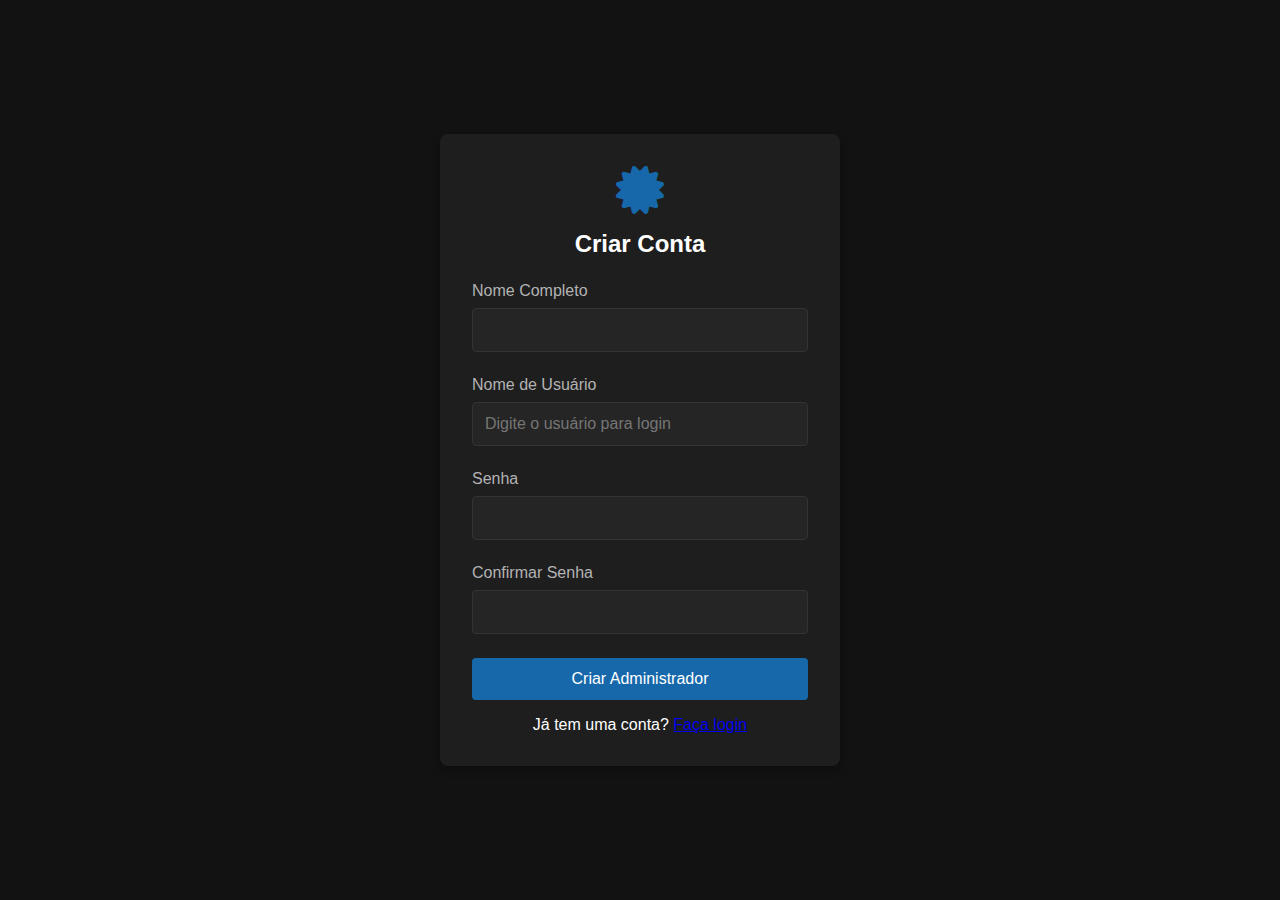
<file: register.html>
<!DOCTYPE html>
<html lang="pt-BR">
<head>
  <meta charset="utf-8">
  <meta name="viewport" content="width=device-width, initial-scale=1.0">
  <title>Criar Conta - CertyHub</title>
  <link href="style.css" rel="stylesheet" type="text/css" />
  <link rel="stylesheet" href="https://cdnjs.cloudflare.com/ajax/libs/font-awesome/6.2.0/css/all.min.css">
</head>
<body>
  <div id="app">
    <div class="auth-container">
      <div class="auth-card">
        <div class="auth-logo">
          <i class="fas fa-certificate"></i>
        </div>
        <h2>Criar Conta</h2>
        <form id="registerForm">
          <div class="form-group">
            <label for="name">Nome Completo</label>
            <input type="text" id="name" class="form-control" required>
          </div>
          <div class="form-group">
            <label for="email">Nome de Usuário</label>
            <input type="text" id="email" class="form-control" required placeholder="Digite o usuário para login">
          </div>
          <div class="form-group">
            <label for="password">Senha</label>
            <input type="password" id="password" class="form-control" required>
          </div>
          <div class="form-group">
            <label for="confirmPassword">Confirmar Senha</label>
            <input type="password" id="confirmPassword" class="form-control" required>
          </div>
          <button type="submit" class="btn btn-primary btn-block">Criar Administrador</button>
          <p class="text-center mt-3">
            Já tem uma conta? <a href="index.html">Faça login</a>
          </p>
        </form>
      </div>
    </div>
  </div>
  <script src="script.js"></script>
</body>
</html>
</file>
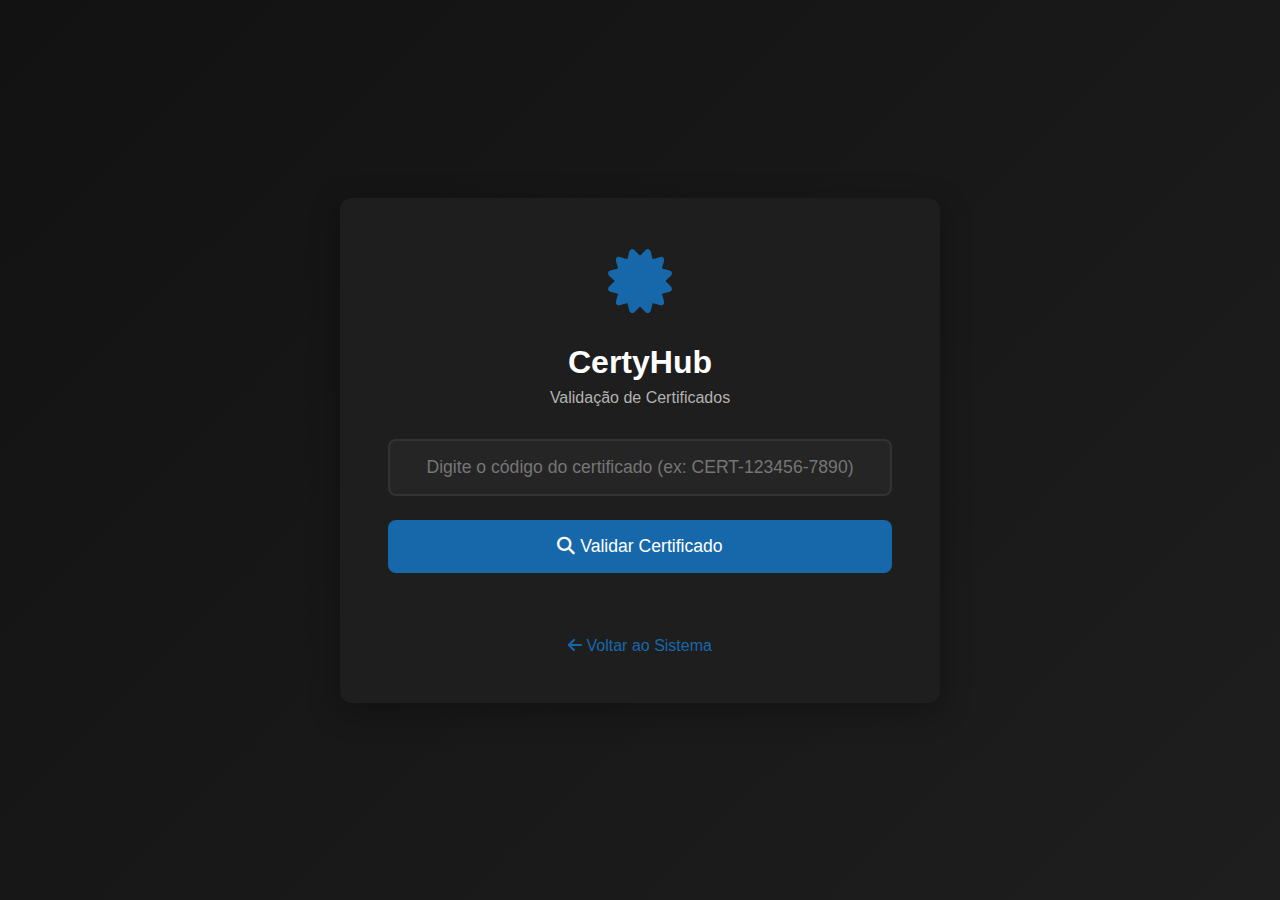
<file: validacao.html>
<!DOCTYPE html>
<html lang="pt-BR">
<head>
  <meta charset="utf-8">
  <meta name="viewport" content="width=device-width, initial-scale=1.0">
  <title>Validação de Certificado - CertyHub</title>
  <link href="style.css" rel="stylesheet" type="text/css" />
  <link rel="stylesheet" href="https://cdnjs.cloudflare.com/ajax/libs/font-awesome/6.2.0/css/all.min.css">
  <style>
    .validation-container {
      min-height: 100vh;
      display: flex;
      justify-content: center;
      align-items: center;
      background: linear-gradient(135deg, var(--bg-primary) 0%, var(--bg-secondary) 100%);
      padding: 2rem;
    }
    
    .validation-card {
      background-color: var(--bg-secondary);
      border-radius: 12px;
      box-shadow: 0 8px 32px rgba(0, 0, 0, 0.3);
      width: 100%;
      max-width: 600px;
      padding: 3rem;
      text-align: center;
    }
    
    .validation-logo {
      font-size: 4rem;
      color: var(--accent-color);
      margin-bottom: 1.5rem;
    }
    
    .validation-title {
      font-size: 2rem;
      margin-bottom: 0.5rem;
      color: var(--text-primary);
    }
    
    .validation-subtitle {
      color: var(--text-secondary);
      margin-bottom: 2rem;
    }
    
    .validation-form {
      margin-bottom: 2rem;
    }
    
    .validation-input {
      width: 100%;
      padding: 1rem;
      border: 2px solid var(--border-color);
      border-radius: 8px;
      background-color: var(--bg-tertiary);
      color: var(--text-primary);
      font-size: 1.1rem;
      text-align: center;
      margin-bottom: 1.5rem;
      transition: border-color 0.3s;
    }
    
    .validation-input:focus {
      outline: none;
      border-color: var(--accent-color);
    }
    
    .validation-btn {
      width: 100%;
      padding: 1rem 2rem;
      background-color: var(--accent-color);
      color: white;
      border: none;
      border-radius: 8px;
      font-size: 1.1rem;
      cursor: pointer;
      transition: background-color 0.3s;
    }
    
    .validation-btn:hover {
      background-color: #247cc0;
    }
    
    .validation-result {
      margin-top: 2rem;
      padding: 1.5rem;
      border-radius: 8px;
      display: none;
    }
    
    .result-success {
      background-color: rgba(76, 175, 80, 0.1);
      border: 1px solid var(--success-color);
      color: var(--success-color);
    }
    
    .result-error {
      background-color: rgba(244, 67, 54, 0.1);
      border: 1px solid var(--error-color);
      color: var(--error-color);
    }
    
    .certificate-details {
      text-align: left;
      margin-top: 1rem;
    }
    
    .certificate-details h3 {
      color: var(--text-primary);
      margin-bottom: 1rem;
    }
    
    .detail-row {
      display: flex;
      justify-content: space-between;
      margin-bottom: 0.5rem;
      padding: 0.5rem 0;
      border-bottom: 1px solid var(--border-color);
    }
    
    .detail-label {
      font-weight: bold;
      color: var(--text-secondary);
    }
    
    .detail-value {
      color: var(--text-primary);
    }
    
    .back-link {
      margin-top: 2rem;
      display: inline-block;
      color: var(--accent-color);
      text-decoration: none;
      transition: color 0.3s;
    }
    
    .back-link:hover {
      color: #247cc0;
    }
  </style>
</head>
<body>
  <div class="validation-container">
    <div class="validation-card">
      <div class="validation-logo">
        <i class="fas fa-certificate"></i>
      </div>
      <h1 class="validation-title">CertyHub</h1>
      <p class="validation-subtitle">Validação de Certificados</p>
      
      <form class="validation-form" id="validationForm">
        <input 
          type="text" 
          class="validation-input" 
          id="codigoCertificado" 
          placeholder="Digite o código do certificado (ex: CERT-123456-7890)"
          required
        >
        <button type="submit" class="validation-btn">
          <i class="fas fa-search"></i> Validar Certificado
        </button>
      </form>
      
      <div class="validation-result" id="validationResult">
        <!-- Resultado da validação será inserido aqui -->
      </div>
      
      <a href="index.html" class="back-link">
        <i class="fas fa-arrow-left"></i> Voltar ao Sistema
      </a>
    </div>
  </div>
  
  <script>
    document.getElementById('validationForm').addEventListener('submit', function(e) {
      e.preventDefault();
      
      const codigo = document.getElementById('codigoCertificado').value.trim();
      const resultDiv = document.getElementById('validationResult');
      
      if (!codigo) {
        showError('Por favor, digite um código de certificado.');
        return;
      }
      
      // Buscar certificado em todos os admins
      let certificado = null;
      const admins = JSON.parse(localStorage.getItem('admins')) || [];

      // Verificar certificados do admin principal
      const certificadosAdmin = JSON.parse(localStorage.getItem('certificados_admin')) || [];
      certificado = certificadosAdmin.find(cert => cert.codigo === codigo);

      // Se não encontrou, verificar certificados de outros admins
      if (!certificado) {
        for (const admin of admins) {
          const certificadosAdminEspecifico = JSON.parse(localStorage.getItem(`certificados_${admin.id}`)) || [];
          certificado = certificadosAdminEspecifico.find(cert => cert.codigo === codigo);
          if (certificado) break;
        }
      }

      // Verificar também no localStorage padrão (para compatibilidade)
      if (!certificado) {
        const certificadosPadrao = JSON.parse(localStorage.getItem('certificados')) || [];
        certificado = certificadosPadrao.find(cert => cert.codigo === codigo);
      }
      
      if (certificado) {
        showSuccess(certificado);
      } else {
        showError('Certificado não encontrado. Verifique o código e tente novamente.');
      }
    });
    
    function showSuccess(certificado) {
      const resultDiv = document.getElementById('validationResult');
      const dataFormatada = new Date(certificado.dataEmissao).toLocaleDateString('pt-BR');
      
      resultDiv.innerHTML = `
        <div class="result-success">
          <h3><i class="fas fa-check-circle"></i> Certificado Válido</h3>
          <div class="certificate-details">
            <div class="detail-row">
              <span class="detail-label">Aluno:</span>
              <span class="detail-value">${certificado.alunoNome}</span>
            </div>
            <div class="detail-row">
              <span class="detail-label">Curso:</span>
              <span class="detail-value">${certificado.cursoNome}</span>
            </div>
            <div class="detail-row">
              <span class="detail-label">Carga Horária:</span>
              <span class="detail-value">${certificado.cargaHoraria} horas</span>
            </div>
            <div class="detail-row">
              <span class="detail-label">Data de Emissão:</span>
              <span class="detail-value">${dataFormatada}</span>
            </div>
            <div class="detail-row">
              <span class="detail-label">Código:</span>
              <span class="detail-value">${certificado.codigo}</span>
            </div>
            <div class="detail-row">
              <span class="detail-label">Status:</span>
              <span class="detail-value">${certificado.status}</span>
            </div>
          </div>
        </div>
      `;
      resultDiv.style.display = 'block';
    }
    
    function showError(message) {
      const resultDiv = document.getElementById('validationResult');
      resultDiv.innerHTML = `
        <div class="result-error">
          <h3><i class="fas fa-times-circle"></i> Certificado Inválido</h3>
          <p>${message}</p>
        </div>
      `;
      resultDiv.style.display = 'block';
    }
  </script>
</body>
</html>
</file>
<file: style.css>
:root {
  --bg-primary: #121212;
  --bg-secondary: #1e1e1e;
  --bg-tertiary: #252525;
  --text-primary: #ffffff;
  --text-secondary: #b3b3b3;
  --accent-color: #1768ab;
  --error-color: #f44336;
  --success-color: #4CAF50;
  --border-color: #333333;
}

@import url('https://fonts.googleapis.com/css2?family=Montserrat:wght@300;400;500;600;700&display=swap');

* {
  margin: 0;
  padding: 0;
  box-sizing: border-box;
  font-family: 'Montserrat', 'Segoe UI', Tahoma, Geneva, Verdana, sans-serif;
}

body {
  background-color: var(--bg-primary);
  color: var(--text-primary);
  min-height: 100vh;
}

#app {
  min-height: 100vh;
}

.container {
  width: 100%;
  max-width: 1200px;
  margin: 0 auto;
  padding: 1rem;
}

.auth-container {
  display: flex;
  justify-content: center;
  align-items: center;
  min-height: 100vh;
}

.auth-card {
  background-color: var(--bg-secondary);
  border-radius: 8px;
  box-shadow: 0 4px 8px rgba(0, 0, 0, 0.3);
  width: 100%;
  max-width: 400px;
  padding: 2rem;
}

.auth-card h2 {
  text-align: center;
  margin-bottom: 1.5rem;
  color: var(--text-primary);
}

.auth-logo {
  text-align: center;
  margin-bottom: 1rem;
}

.auth-logo i {
  font-size: 3rem;
  color: var(--accent-color);
}

.form-group {
  margin-bottom: 1.5rem;
}

.form-group label {
  display: block;
  margin-bottom: 0.5rem;
  color: var(--text-secondary);
}

.form-control {
  width: 100%;
  padding: 0.75rem;
  border: 1px solid var(--border-color);
  border-radius: 4px;
  background-color: var(--bg-tertiary);
  color: var(--text-primary);
  font-size: 1rem;
}

.form-control:focus {
  outline: none;
  border-color: var(--accent-color);
}

.btn {
  display: inline-block;
  padding: 0.75rem 1.5rem;
  border: none;
  border-radius: 4px;
  cursor: pointer;
  font-size: 1rem;
  transition: background-color 0.3s;
}

.btn-primary {
  background-color: var(--accent-color);
  color: var(--text-primary);
}

.btn-primary:hover {
  background-color: #247cc0;
}

.btn-block {
  display: block;
  width: 100%;
}

.text-center {
  text-align: center;
}

.mt-3 {
  margin-top: 1rem;
}

.dashboard {
  display: flex;
  min-height: 100vh;
}

.sidebar {
  width: 250px;
  background-color: var(--bg-secondary);
  border-right: 1px solid var(--border-color);
  transition: all 0.3s;
}

.sidebar-header {
  padding: 1.5rem;
  text-align: center;
  border-bottom: 1px solid var(--border-color);
}

.sidebar-logo {
  font-size: 1.5rem;
  font-weight: bold;
  color: var(--accent-color);
}

.sidebar-menu {
  margin-top: 1rem;
}

.sidebar-menu ul {
  list-style: none;
}

.sidebar-menu li {
  margin-bottom: 0.5rem;
}

.sidebar-menu a {
  display: flex;
  align-items: center;
  padding: 0.75rem 1.5rem;
  color: var(--text-secondary);
  text-decoration: none;
  transition: all 0.3s;
}

.sidebar-menu a:hover,
.sidebar-menu a.active {
  background-color: rgba(44, 152, 240, 0.1);
  color: var(--accent-color);
}

.sidebar-menu i {
  margin-right: 0.75rem;
  font-size: 1.2rem;
}

.main-content {
  flex: 1;
  overflow-y: auto;
}

.dashboard-header {
  display: flex;
  justify-content: space-between;
  align-items: center;
  padding: 1rem 2rem;
  background-color: var(--bg-secondary);
  border-bottom: 1px solid var(--border-color);
}

.dashboard-title {
  font-size: 1.5rem;
  font-weight: bold;
}

.user-dropdown {
  position: relative;
  cursor: pointer;
}

.dropdown-content {
  position: absolute;
  right: 0;
  top: 100%;
  background-color: var(--bg-tertiary);
  min-width: 180px;
  box-shadow: 0 8px 16px rgba(0, 0, 0, 0.2);
  border-radius: 4px;
  z-index: 1;
  display: none;
}

.dropdown-content a {
  display: block;
  padding: 0.75rem 1rem;
  color: var(--text-secondary);
  text-decoration: none;
}

.dropdown-content a:hover {
  background-color: rgb(27, 95, 152, 0.1);
  color: var(--accent-color);
}

.user-dropdown:hover .dropdown-content {
  display: block;
}

.dashboard-content {
  padding: 2rem;
}

.card {
  background-color: var(--bg-secondary);
  border-radius: 8px;
  box-shadow: 0 2px 4px rgba(0, 0, 0, 0.1);
  margin-bottom: 1.5rem;
  overflow: hidden;
}

.card-header {
  padding: 1rem;
  border-bottom: 1px solid var(--border-color);
  background-color: rgba(0, 0, 0, 0.1);
}

.card-title {
  font-size: 1.25rem;
  font-weight: bold;
}

.card-body {
  padding: 1rem;
}

.table-container {
  overflow-x: auto;
}

table {
  width: 100%;
  border-collapse: collapse;
}

th, td {
  padding: 0.75rem;
  text-align: left;
  border-bottom: 1px solid var(--border-color);
}

th {
  font-weight: bold;
  color: var(--text-secondary);
  background-color: rgba(0, 0, 0, 0.1);
}

tbody tr:hover {
  background-color: rgba(255, 255, 255, 0.05);
}

.action-btns {
  display: flex;
  gap: 0.5rem;
}

.btn-icon {
  width: 36px;
  height: 36px;
  display: flex;
  align-items: center;
  justify-content: center;
  border-radius: 4px;
  cursor: pointer;
  transition: background-color 0.3s;
}

.btn-edit {
  background-color: var(--accent-color);
  color: white;
}

.btn-delete {
  background-color: var(--error-color);
  color: white;
}

.form-card {
  background-color: var(--bg-secondary);
  border-radius: 8px;
  box-shadow: 0 2px 4px rgba(0, 0, 0, 0.1);
  padding: 1.5rem;
  margin-bottom: 1.5rem;
}

.form-title {
  margin-bottom: 1.5rem;
  font-size: 1.25rem;
}

.form-row {
  display: flex;
  flex-wrap: wrap;
  margin: -0.5rem;
}

.form-col {
  padding: 0.5rem;
  flex: 1 0 100%;
}

@media (min-width: 768px) {
  .form-col-6 {
    flex: 0 0 50%;
  }
}

.header-actions {
  display: flex;
  justify-content: space-between;
  align-items: center;
  margin-bottom: 2rem;
  padding-bottom: 1rem;
  border-bottom: 1px solid var(--border-color);
}

.header-actions h2 {
  margin: 0;
  font-size: 1.5rem;
  font-weight: 600;
  color: var(--text-primary);
}

.btn-row {
  display: flex;
  justify-content: flex-end;
  margin-top: 1.5rem;
  gap: 1rem;
}

.btn-secondary {
  background-color: transparent;
  border: 1px solid var(--border-color);
  color: var(--text-secondary);
}

.btn-secondary:hover {
  background-color: rgba(255, 255, 255, 0.05);
}


.stats-grid {
  display: grid;
  grid-template-columns: repeat(auto-fill, minmax(250px, 1fr));
  gap: 1rem;
  margin-bottom: 2rem;
}

.stat-card {
  background-color: var(--bg-secondary);
  border-radius: 8px;
  padding: 1.5rem;
  display: flex;
  align-items: center;
}

.stat-icon {
  width: 60px;
  height: 60px;
  border-radius: 50%;
  display: flex;
  align-items: center;
  justify-content: center;
  margin-right: 1rem;
  font-size: 1.5rem;
}

.stat-icon.blue {
  background-color: rgba(44, 152, 240, 0.1);
  color: var(--accent-color);
}

.stat-icon.green {
  background-color: rgba(76, 175, 80, 0.1);
  color: var(--success-color);
}

.stat-icon.orange {
  background-color: rgba(255, 152, 0, 0.1);
  color: #FF9800;
}

.stat-icon.red {
  background-color: rgba(244, 67, 54, 0.1);
  color: var(--error-color);
}

.stat-details {
  flex: 1;
}

.stat-value {
  font-size: 1.5rem;
  font-weight: bold;
  margin-bottom: 0.25rem;
}

.stat-label {
  color: var(--text-secondary);
  font-size: 0.875rem;
}

@media (max-width: 768px) {
  .sidebar {
    position: fixed;
    left: -250px;
    height: 100vh;
    z-index: 999;
  }

  .sidebar.active {
    left: 0;
  }

  .sidebar-toggle {
    display: block;
  }
}

.sidebar-toggle {
  display: none;
  position: fixed;
  top: 1rem;
  left: 1rem;
  z-index: 1000;
  background-color: var(--bg-secondary);
  border: none;
  color: var(--text-primary);
  width: 40px;
  height: 40px;
  border-radius: 4px;
  cursor: pointer;
}

.toggle-button-show {
  display: block;
}
</file>
